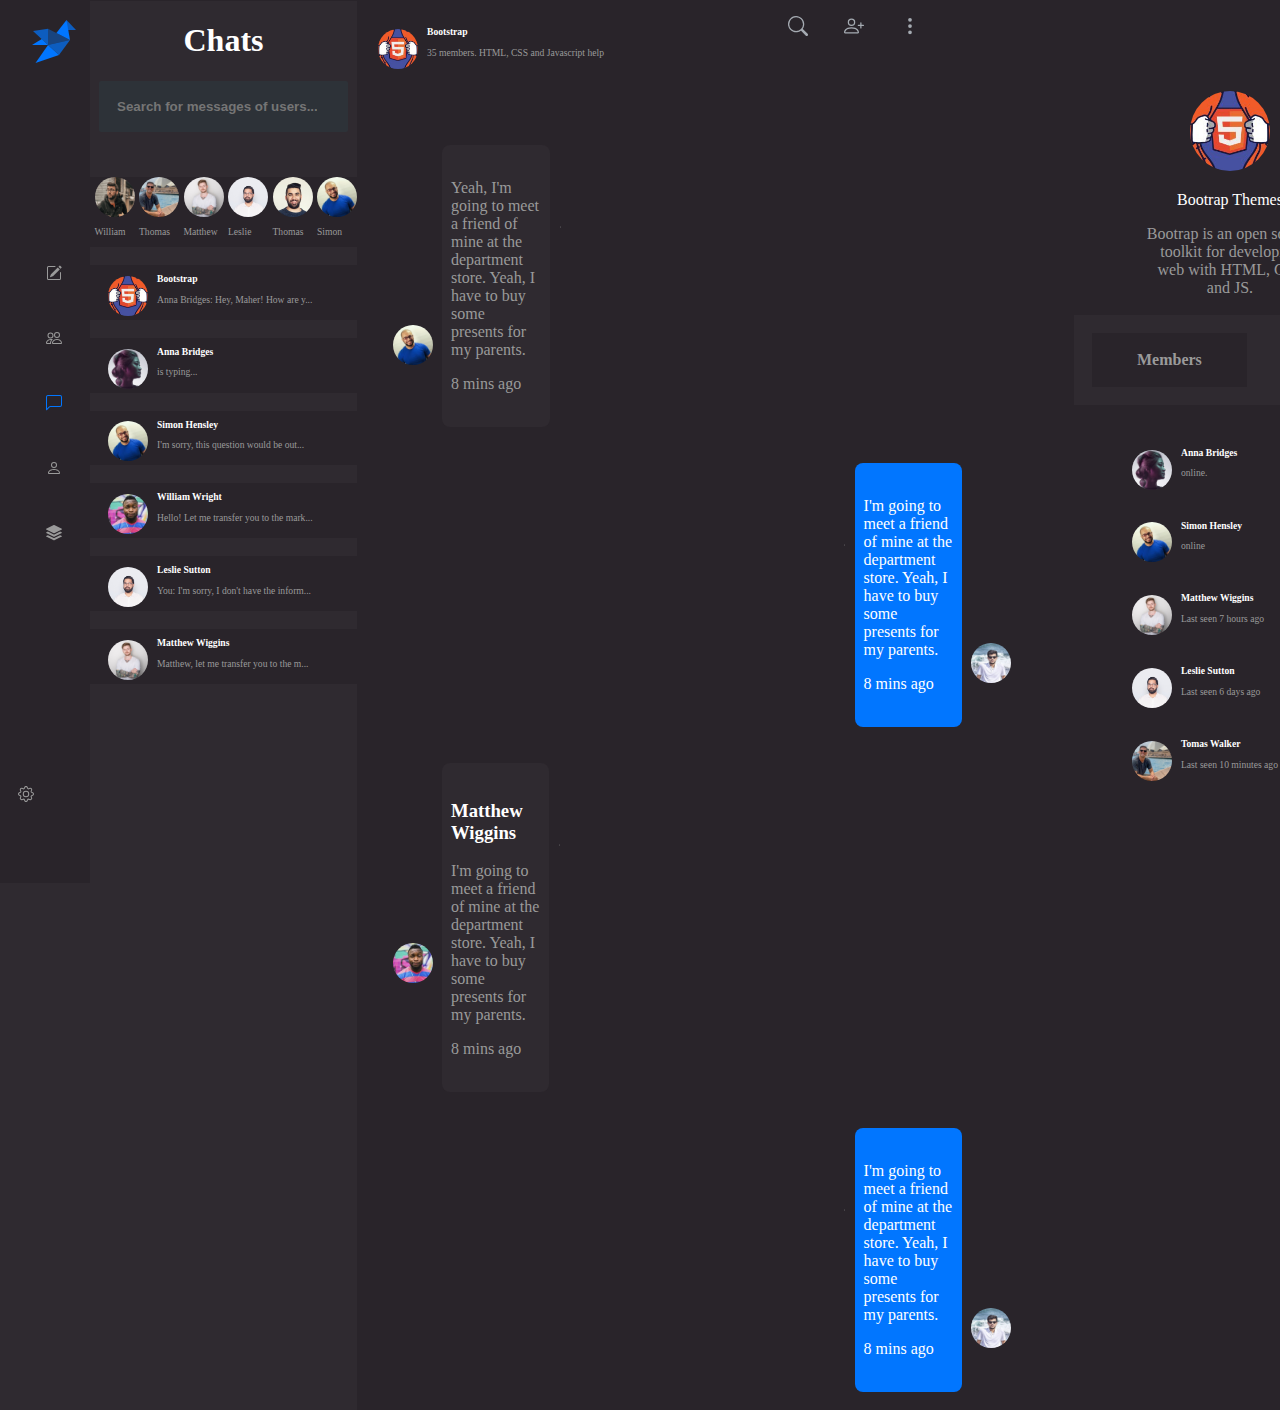
<file: Index.html>
<!DOCTYPE html>
<html lang="en">
<head>
    <meta charset="UTF-8">
    <meta http-equiv="X-UA-Compatible" content="IE=edge">
    <meta name="viewport" content="width=device-width, initial-scale=1.0">
    <title>Entrainement-difficile</title>
    <link rel="stylesheet" href="css/style.css">
    <link rel="stylesheet" href="css/styleDesk.css">
</head>
<body>
    <header>
        <div class="div-flex-row">
            <div class="div-img">
                <img src="images/11.jpg" alt="portrait dans un cercle" class="img-radius">
            </div>
            <div class="div-txt">
                <h2>Bootstrap</h2>
                <p>35 members. HTML, CSS and Javascript help</p>
            </div>
        </div>
        <ul>
            <li>
                <svg xmlns="http://www.w3.org/2000/svg" width="20" height="20" fill="#a5abb2" class="bi bi-search" viewBox="0 0 16 16">
                    <path d="M11.742 10.344a6.5 6.5 0 1 0-1.397 1.398h-.001c.03.04.062.078.098.115l3.85 3.85a1 1 0 0 0 1.415-1.414l-3.85-3.85a1.007 1.007 0 0 0-.115-.1zM12 6.5a5.5 5.5 0 1 1-11 0 5.5 5.5 0 0 1 11 0z"/>
                  </svg>
             </li>
            <li>
                <svg xmlns="http://www.w3.org/2000/svg" width="20" height="20" fill="#a5abb2" class="bi bi-person-plus" viewBox="0 0 16 16">
                    <path d="M6 8a3 3 0 1 0 0-6 3 3 0 0 0 0 6zm2-3a2 2 0 1 1-4 0 2 2 0 0 1 4 0zm4 8c0 1-1 1-1 1H1s-1 0-1-1 1-4 6-4 6 3 6 4zm-1-.004c-.001-.246-.154-.986-.832-1.664C9.516 10.68 8.289 10 6 10c-2.29 0-3.516.68-4.168 1.332-.678.678-.83 1.418-.832 1.664h10z"/>
                    <path fill-rule="evenodd" d="M13.5 5a.5.5 0 0 1 .5.5V7h1.5a.5.5 0 0 1 0 1H14v1.5a.5.5 0 0 1-1 0V8h-1.5a.5.5 0 0 1 0-1H13V5.5a.5.5 0 0 1 .5-.5z"/>
                  </svg>
            </li>
            <li>
                <svg xmlns="http://www.w3.org/2000/svg" width="20" height="20" fill="#a5abb2" class="bi bi-three-dots-vertical" viewBox="0 0 16 16">
                    <path d="M9.5 13a1.5 1.5 0 1 1-3 0 1.5 1.5 0 0 1 3 0zm0-5a1.5 1.5 0 1 1-3 0 1.5 1.5 0 0 1 3 0zm0-5a1.5 1.5 0 1 1-3 0 1.5 1.5 0 0 1 3 0z"/>
                  </svg>
            </li>
        </ul>
    </header>
<main class=div-flex-row>
    <div class="container-nav desk">
        <img src="images/Screenshot_2020-10-13 Messenger - Responsive Bootstrap Application(2).png" alt="Image d'un oiseau bleu" class="bleu-bird">
        <nav>
        <ul>
            <li><svg xmlns="http://www.w3.org/2000/svg" width="16" height="16" fill="#9a9a9a" class="bi bi-pencil-square" viewBox="0 0 16 16">
                <path d="M15.502 1.94a.5.5 0 0 1 0 .706L14.459 3.69l-2-2L13.502.646a.5.5 0 0 1 .707 0l1.293 1.293zm-1.75 2.456-2-2L4.939 9.21a.5.5 0 0 0-.121.196l-.805 2.414a.25.25 0 0 0 .316.316l2.414-.805a.5.5 0 0 0 .196-.12l6.813-6.814z"/>
                <path fill-rule="evenodd" d="M1 13.5A1.5 1.5 0 0 0 2.5 15h11a1.5 1.5 0 0 0 1.5-1.5v-6a.5.5 0 0 0-1 0v6a.5.5 0 0 1-.5.5h-11a.5.5 0 0 1-.5-.5v-11a.5.5 0 0 1 .5-.5H9a.5.5 0 0 0 0-1H2.5A1.5 1.5 0 0 0 1 2.5v11z"/>
              </svg></li>
            <li><svg xmlns="http://www.w3.org/2000/svg" width="16" height="16" fill="#9a9a9a" class="bi bi-people" viewBox="0 0 16 16">
                <path d="M15 14s1 0 1-1-1-4-5-4-5 3-5 4 1 1 1 1h8zm-7.978-1A.261.261 0 0 1 7 12.996c.001-.264.167-1.03.76-1.72C8.312 10.629 9.282 10 11 10c1.717 0 2.687.63 3.24 1.276.593.69.758 1.457.76 1.72l-.008.002a.274.274 0 0 1-.014.002H7.022zM11 7a2 2 0 1 0 0-4 2 2 0 0 0 0 4zm3-2a3 3 0 1 1-6 0 3 3 0 0 1 6 0zM6.936 9.28a5.88 5.88 0 0 0-1.23-.247A7.35 7.35 0 0 0 5 9c-4 0-5 3-5 4 0 .667.333 1 1 1h4.216A2.238 2.238 0 0 1 5 13c0-1.01.377-2.042 1.09-2.904.243-.294.526-.569.846-.816zM4.92 10A5.493 5.493 0 0 0 4 13H1c0-.26.164-1.03.76-1.724.545-.636 1.492-1.256 3.16-1.275zM1.5 5.5a3 3 0 1 1 6 0 3 3 0 0 1-6 0zm3-2a2 2 0 1 0 0 4 2 2 0 0 0 0-4z"/>
              </svg></li>
            <li><svg xmlns="http://www.w3.org/2000/svg" width="16" height="16" fill="#0176ff" class="bi bi-chat-left" viewBox="0 0 16 16">
                <path d="M14 1a1 1 0 0 1 1 1v8a1 1 0 0 1-1 1H4.414A2 2 0 0 0 3 11.586l-2 2V2a1 1 0 0 1 1-1h12zM2 0a2 2 0 0 0-2 2v12.793a.5.5 0 0 0 .854.353l2.853-2.853A1 1 0 0 1 4.414 12H14a2 2 0 0 0 2-2V2a2 2 0 0 0-2-2H2z"/> 
            </svg></li>
            <li><svg xmlns="http://www.w3.org/2000/svg" width="16" height="16" fill="#9a9a9a" class="bi bi-person" viewBox="0 0 16 16">
                <path d="M8 8a3 3 0 1 0 0-6 3 3 0 0 0 0 6zm2-3a2 2 0 1 1-4 0 2 2 0 0 1 4 0zm4 8c0 1-1 1-1 1H3s-1 0-1-1 1-4 6-4 6 3 6 4zm-1-.004c-.001-.246-.154-.986-.832-1.664C11.516 10.68 10.289 10 8 10c-2.29 0-3.516.68-4.168 1.332-.678.678-.83 1.418-.832 1.664h10z"/>
              </svg></li>
            <li><svg xmlns="http://www.w3.org/2000/svg" width="16" height="16" fill="#9a9a9a" class="bi bi-stack" viewBox="0 0 16 16">
                <path d="m14.12 10.163 1.715.858c.22.11.22.424 0 .534L8.267 15.34a.598.598 0 0 1-.534 0L.165 11.555a.299.299 0 0 1 0-.534l1.716-.858 5.317 2.659c.505.252 1.1.252 1.604 0l5.317-2.66zM7.733.063a.598.598 0 0 1 .534 0l7.568 3.784a.3.3 0 0 1 0 .535L8.267 8.165a.598.598 0 0 1-.534 0L.165 4.382a.299.299 0 0 1 0-.535L7.733.063z"/>
                <path d="m14.12 6.576 1.715.858c.22.11.22.424 0 .534l-7.568 3.784a.598.598 0 0 1-.534 0L.165 7.968a.299.299 0 0 1 0-.534l1.716-.858 5.317 2.659c.505.252 1.1.252 1.604 0l5.317-2.659z"/>
              </svg></li>
        </ul>
        <svg xmlns="http://www.w3.org/2000/svg" width="16" height="16" fill="#9a9a9a" class="bi bi-gear" viewBox="0 0 16 16">
            <path d="M8 4.754a3.246 3.246 0 1 0 0 6.492 3.246 3.246 0 0 0 0-6.492zM5.754 8a2.246 2.246 0 1 1 4.492 0 2.246 2.246 0 0 1-4.492 0z"/>
            <path d="M9.796 1.343c-.527-1.79-3.065-1.79-3.592 0l-.094.319a.873.873 0 0 1-1.255.52l-.292-.16c-1.64-.892-3.433.902-2.54 2.541l.159.292a.873.873 0 0 1-.52 1.255l-.319.094c-1.79.527-1.79 3.065 0 3.592l.319.094a.873.873 0 0 1 .52 1.255l-.16.292c-.892 1.64.901 3.434 2.541 2.54l.292-.159a.873.873 0 0 1 1.255.52l.094.319c.527 1.79 3.065 1.79 3.592 0l.094-.319a.873.873 0 0 1 1.255-.52l.292.16c1.64.893 3.434-.902 2.54-2.541l-.159-.292a.873.873 0 0 1 .52-1.255l.319-.094c1.79-.527 1.79-3.065 0-3.592l-.319-.094a.873.873 0 0 1-.52-1.255l.16-.292c.893-1.64-.902-3.433-2.541-2.54l-.292.159a.873.873 0 0 1-1.255-.52l-.094-.319zm-2.633.283c.246-.835 1.428-.835 1.674 0l.094.319a1.873 1.873 0 0 0 2.693 1.115l.291-.16c.764-.415 1.6.42 1.184 1.185l-.159.292a1.873 1.873 0 0 0 1.116 2.692l.318.094c.835.246.835 1.428 0 1.674l-.319.094a1.873 1.873 0 0 0-1.115 2.693l.16.291c.415.764-.42 1.6-1.185 1.184l-.291-.159a1.873 1.873 0 0 0-2.693 1.116l-.094.318c-.246.835-1.428.835-1.674 0l-.094-.319a1.873 1.873 0 0 0-2.692-1.115l-.292.16c-.764.415-1.6-.42-1.184-1.185l.159-.291A1.873 1.873 0 0 0 1.945 8.93l-.319-.094c-.835-.246-.835-1.428 0-1.674l.319-.094A1.873 1.873 0 0 0 3.06 4.377l-.16-.292c-.415-.764.42-1.6 1.185-1.184l.292.159a1.873 1.873 0 0 0 2.692-1.115l.094-.319z"/>
          </svg>
        </nav>
    </div>
    <section class="div-main">
        <div class="container-chats desk">
            <h1>Chats</h1>
            <input type="search" placeholder="Search for messages of users..." class="search-bar">
            <div class="div-flex-row">
                <div class="div-flex-col">
                    <img src="images/2.jpg" alt="portrait dans un cercle" class="img-radius">
                    <p>William</p>
                </div>
                <div class="div-flex-col">
                    <img src="images/3.jpg" alt="portrait dans un cercle" class="img-radius">
                    <p>Thomas</p>
                </div>
                <div class="div-flex-col">
                  <img src="images/4.jpg" alt="portrait dans un cercle" class="img-radius">
                    <p>Matthew</p>
                </div>           
                <div class="div-flex-col">
                    <img src="images/5.jpg" alt="portrait dans un cercle" class="img-radius">
                    <p>Leslie</p>
                </div> 
                <div class="div-flex-col">
                    <img src="images/6.jpg" alt="portrait dans un cercle" class="img-radius">
                    <p>Thomas</p>
               </div> 
                <div class="div-flex-col">
                    <img src="images/7.jpg" alt="portrait dans un cercle" class="img-radius">
                    <p>Simon</p>
                </div> 
            </div>
            <div class="div-flex-row">
                <div class="div-img">
                    <img src="images/11.jpg" alt="portrait dans un cercle" class="img-radius">
                </div>
                <div class="div-txt">
                    <h2>Bootstrap</h2>
                    <p>Anna Bridges: Hey, Maher! How are y...</p>
                </div>
            </div>
            <div class="div-flex-row">
                <div class="div-img">
                    <img src="images/10.jpg" alt="portrait dans un cercle" class="img-radius">
                </div>
                <div class="div-txt">
                    <h2>Anna Bridges</h2>
                    <p>is typing...</p>
                </div>
            </div>
            <div class="div-flex-row">
                <div class="div-img">
                    <img src="images/7.jpg" alt="portrait dans un cercle" class="img-radius">
                </div>
                <div class="div-txt">
                    <h2>Simon Hensley</h2>
                    <p>I'm sorry, this question would be out...</p>
                </div>
            </div>
            <div class="div-flex-row">
                <div class="div-img">
                    <img src="images/9.jpg" alt="portrait dans un cercle" class="img-radius">
                </div>
                <div class="div-txt">
                    <h2>William Wright</h2>
                    <p>Hello! Let me transfer you to the mark...</p>
                </div>
            </div>
            <div class="div-flex-row">
                <div class="div-img">
                    <img src="images/5.jpg" alt="portrait dans un cercle" class="img-radius">
                </div>
                <div class="div-txt">
                    <h2>Leslie Sutton</h2>
                    <p>You: I'm sorry, I don't have the inform...</p>
                </div>
            </div>
            <div class="div-flex-row">
                <div class="div-img">
                    <img src="images/4.jpg" alt="portrait dans un cercle" class="img-radius">
                </div>
                <div class="div-txt">
                    <h2>Matthew Wiggins</h2>
                    <p>Matthew, let me transfer you to the m...</p>
                </div>
            </div>
        </section>
        <section class="container-center">
            <div id="content">
                <div class="div-flex-row padd-right">
                    <div>
                        <img src="images/7.jpg" alt="portrait dans un cercle" class="img-radius img-bottom">
                    </div>
                    <div class="div-txt-gray ">
                        <p>Yeah, I'm going to meet a friend of mine at the department store.
                        Yeah, I have to buy some presents for my parents.</p>
                        <p><span>8 mins ago</span></p>
                    </div>
                    <svg xmlns="http://www.w3.org/2000/svg" width="20" height="20" fill="#9a9a9a" class="bi bi-three-dots-vertical svg-dot" viewBox="0 0 16 16">
                        <path d="M9.5 13a1.5 1.5 0 1 1-3 0 1.5 1.5 0 0 1 3 0zm0-5a1.5 1.5 0 1 1-3 0 1.5 1.5 0 0 1 3 0zm0-5a1.5 1.5 0 1 1-3 0 1.5 1.5 0 0 1 3 0z"/>
                      </svg>
                </div>
                <div class="div-flex-row padd-left">
                    <svg xmlns="http://www.w3.org/2000/svg" width="20" height="20" fill="#9a9a9a" class="bi bi-three-dots-vertical svg-dot" viewBox="0 0 16 16">
                        <path d="M9.5 13a1.5 1.5 0 1 1-3 0 1.5 1.5 0 0 1 3 0zm0-5a1.5 1.5 0 1 1-3 0 1.5 1.5 0 0 1 3 0zm0-5a1.5 1.5 0 1 1-3 0 1.5 1.5 0 0 1 3 0z"/>
                      </svg>
                    <div class="div-txt-white">
                        <p>I'm going to meet a friend of mine at the department store.
                        Yeah, I have to buy some presents for my parents.</p>
                        <p><span>8 mins ago</span></p>
                    </div>
                    <div>
                        <img src="images/12.jpg" alt="portrait dans un cercle" class="img-radius img-bottom">
                    </div>
                </div>
                <div class="div-flex-row padd-right">
                    <div>
                        <img src="images/9.jpg" alt="portrait dans un cercle" class="img-radius img-bottom">
                    </div>
                    <div class="div-txt-gray">
                        <h3>Matthew Wiggins</h3>
                        <p>I'm going to meet a friend of mine at the department store.
                        Yeah, I have to buy some presents for my parents.</p>
                        <p><span>8 mins ago</span></p>
                    </div>
                    <svg xmlns="http://www.w3.org/2000/svg" width="20" height="20" fill="#9a9a9a" class="bi bi-three-dots-vertical svg-dot" viewBox="0 0 16 16">
                        <path d="M9.5 13a1.5 1.5 0 1 1-3 0 1.5 1.5 0 0 1 3 0zm0-5a1.5 1.5 0 1 1-3 0 1.5 1.5 0 0 1 3 0zm0-5a1.5 1.5 0 1 1-3 0 1.5 1.5 0 0 1 3 0z"/>
                      </svg>
                </div>
                <div class="div-flex-row padd-left">
                    <svg xmlns="http://www.w3.org/2000/svg" width="20" height="20" fill="#9a9a9a" class="bi bi-three-dots-vertical svg-dot" viewBox="0 0 16 16">
                        <path d="M9.5 13a1.5 1.5 0 1 1-3 0 1.5 1.5 0 0 1 3 0zm0-5a1.5 1.5 0 1 1-3 0 1.5 1.5 0 0 1 3 0zm0-5a1.5 1.5 0 1 1-3 0 1.5 1.5 0 0 1 3 0z"/>
                      </svg>
                <div class="div-txt-white">
                    <p>I'm going to meet a friend of mine at the department store.
                        Yeah, I have to buy some presents for my parents.</p>
                    <p><span>8 mins ago</span></p>
                </div>
                <div>
                    <img src="images/12.jpg" alt="portrait dans un cercle" class="img-radius img-bottom">
                </div>
                </div>
            </div>
        </section>
        <section class="container-right desk">
            <img src="images/11.jpg" alt="portrait dans un cercle" class="img-Bootrap">
            <div id="div-bootrap">
                <p>Bootrap Themes</p>
                <p><span>Bootrap is an open source toolkit for developing web with HTML, CSS and JS.</span></p>
            </div>
            <ul class="div-flex-row" id="ul-files">
                <li id="li-members">Members</li>
                <li id="li-files">Files</li>
            </ul>
            <ul>
                <li class="li-flex-row">
                <div class="div-flex-row">
                    <div class="div-img">
                        <img src="images/10.jpg" alt="portrait dans un cercle" class="img-radius">
                    </div>
                    <div class="div-txt">
                        <h2>Anna Bridges</h2>
                        <p>online.</p>
                    </div>
                </div>
                <svg xmlns="http://www.w3.org/2000/svg" width="16" height="16" fill="#9a9a9a" class="bi bi-three-dots-vertical dot-16" viewBox="0 0 16 16">
                    <path d="M9.5 13a1.5 1.5 0 1 1-3 0 1.5 1.5 0 0 1 3 0zm0-5a1.5 1.5 0 1 1-3 0 1.5 1.5 0 0 1 3 0zm0-5a1.5 1.5 0 1 1-3 0 1.5 1.5 0 0 1 3 0z"/>
                  </svg>
                </li>
                <li class="li-flex-row">
                    <div class="div-flex-row">
                        <div class="div-img">
                            <img src="images/7.jpg" alt="portrait dans un cercle" class="img-radius">
                        </div>
                        <div class="div-txt">
                            <h2>Simon Hensley</h2>
                            <p>online</p>
                        </div>
                    </div>
                    <svg xmlns="http://www.w3.org/2000/svg" width="16" height="16" fill="#9a9a9a" class="bi bi-three-dots-vertical dot-16" viewBox="0 0 16 16">
                        <path d="M9.5 13a1.5 1.5 0 1 1-3 0 1.5 1.5 0 0 1 3 0zm0-5a1.5 1.5 0 1 1-3 0 1.5 1.5 0 0 1 3 0zm0-5a1.5 1.5 0 1 1-3 0 1.5 1.5 0 0 1 3 0z"/>
                      </svg>
                </li>
                <li class="li-flex-row">
                    <div class="div-flex-row">
                        <div class="div-img">
                            <img src="images/4.jpg" alt="portrait dans un cercle" class="img-radius">
                        </div>
                        <div class="div-txt">
                            <h2>Matthew Wiggins</h2>
                            <p>Last seen 7 hours ago</p>
                        </div>
                    </div>
                    <svg xmlns="http://www.w3.org/2000/svg" width="16" height="16" fill="#9a9a9a" class="bi bi-three-dots-vertical dot-16" viewBox="0 0 16 16">
                        <path d="M9.5 13a1.5 1.5 0 1 1-3 0 1.5 1.5 0 0 1 3 0zm0-5a1.5 1.5 0 1 1-3 0 1.5 1.5 0 0 1 3 0zm0-5a1.5 1.5 0 1 1-3 0 1.5 1.5 0 0 1 3 0z"/>
                      </svg>
                </li>
                <li class="li-flex-row">
                    <div class="div-flex-row">
                    <div class="div-img">
                        <img src="images/5.jpg" alt="portrait dans un cercle" class="img-radius">
                    </div>
                    <div class="div-txt">
                        <h2>Leslie Sutton</h2>
                        <p>Last seen 6 days ago</p>
                    </div>
                </div>
                <svg xmlns="http://www.w3.org/2000/svg" width="16" height="16" fill="#9a9a9a" class="bi bi-three-dots-vertical dot-16" viewBox="0 0 16 16">
                    <path d="M9.5 13a1.5 1.5 0 1 1-3 0 1.5 1.5 0 0 1 3 0zm0-5a1.5 1.5 0 1 1-3 0 1.5 1.5 0 0 1 3 0zm0-5a1.5 1.5 0 1 1-3 0 1.5 1.5 0 0 1 3 0z"/>
                  </svg>
                </li>
                <li class="li-flex-row">
                    <div class="div-flex-row">
                    <div class="div-img">
                        <img src="images/3.jpg" alt="portrait dans un cercle" class="img-radius">
                    </div>
                    <div class="div-txt">
                        <h2>Tomas Walker</h2>
                        <p>Last seen 10 minutes ago</p>
                    </div>
                </div>
                <svg xmlns="http://www.w3.org/2000/svg" width="16" height="16" fill="#9a9a9a" class="bi bi-three-dots-vertical dot-16" viewBox="0 0 16 16">
                    <path d="M9.5 13a1.5 1.5 0 1 1-3 0 1.5 1.5 0 0 1 3 0zm0-5a1.5 1.5 0 1 1-3 0 1.5 1.5 0 0 1 3 0zm0-5a1.5 1.5 0 1 1-3 0 1.5 1.5 0 0 1 3 0z"/>
                  </svg>
                </li>
            </ul>
        </div>
        </section>
</main>
<footer>

</footer>
</body>
</html>
</file>
<file: css/style.css>
/* Version mobile first */
:root {
    --gb-body : #29242a; /* Couleur de fond principal*/
    --bg-contact : #2f2a30; /*Couleur de fond de la colonne des contacts */
    --Color-icones : #a5abb2; /*Couleurs des icônes */
    --color-blue : #0176ff; /* Couleurs des bulles bleues*/
    --color-serch : #2d3238; /*Couleurs du moteur de recherche */
    --Ccolor-txt-g : #9a9a9a; /* Couleur du texte gris*/
    --Color-txt-w : #ffffff; /* Couleur du texte blanc*/
}

body {
    margin: 0;
    color: var(--Color-txt-w);
    background-color: var(--gb-body) ;
}
.div-flex-row {
    display: flex;
    flex-direction: row;
}
.desk {
    display: none;
}

/* */
.container-center {
    background-color: var(--gb-body) ;
    width: 94%;
    margin: 2vh;
}
/* */
#content {
	flex-grow:1;
}
.img-radius {
    width: 40px;
    border-radius: 50%;
}
/* */
.div-txt-white {
    margin-left: 1vh;
    margin-right: 1vh;
    margin-top: 2vh;
    text-align: left;
    color: var(--Color-txt-w);
    background-color: var(--color-blue);
    padding: 2vh 1vh;
    border-radius: 8px;
}
.div-txt-blue p {
    color: var(--Color-txt-w);
}
.div-txt-blue p span {
    color: rgb(151, 205, 250);
}
.div-txt-gray {
    margin-left: 1vh;
    margin-right: 1vh;
    margin-top: 2vh;
    text-align: left;
    color: var(--Ccolor-txt-g);
    background-color: var(--bg-contact);
    padding: 2vh 1vh;
    border-radius: 8px;
}
/* */
.svg-dot {
    margin-top: 10vh;
}
.img-bottom {
    margin-top: 22vh;
}
h3 {
    color:var(--Color-txt-w);
}
/* */
</file>
<file: css/styleDesk.css>
@media (min-width: 1200px) {
    /** version ordinateur*/ 
.desk {
    display: block;
}
header {
    padding-left: 40vh;
    padding-right: 40vh;
    display: flex;
    flex-direction: row;
    justify-content: space-between;
}
.div-main{
    display: flex;
    flex-direction: row;
    justify-content: space-between;
    background-color: var(--gb-body);
}
.container-nav {
    height: 98%; /* Full height */
    width: 10vh;
    margin-top: -10vh;
    position: fixed;  /*Make it stick, even on scroll */
    overflow: auto;  /*Enable scrolling if the sidenav has too much content */
    background-color: var(--gb-body);
    text-align: center;
}
.container-chats {
    background-color: var(--bg-contact);
    margin-top: -10vh;
    padding-left: 10vh;
    text-align: center;
    display: flex;
    flex-direction: column;
}
/* */
.container-center {
    margin-left: 2vh;
    padding-left: 2vh;
    padding-right: 1vh;
}
/* */
.align-right {
    text-align: right;
}
.padd-right{
    padding-right: 50vh;
}
.padd-left{
    padding-left: 50vh;
}
/* */
.container-right{
    background-color: var(--gb-body);
    margin-left: 2vh;
    padding-left: 2vh;
    padding-right: 2vh;
    text-align: center;
}
/* */
.div-flex-col {
    display: flex;
    flex-direction: column;
    margin-left: 0.5vh;
    text-align: left;
    font-size: 0.6em;
    color: var(--Ccolor-txt-g);
}
.div-flex-row {
    display: flex;
    flex-direction: row;
    background-color: var(--gb-body);
    margin-top: 2vh;
}
.div-img {
    margin-left: 2vh;
    padding-top: 1.2vh;
}
.div-txt {
    margin-left: 1vh;
    text-align: left;
}

.li-flex-row {
    display: flex;
    flex-direction: row;
    justify-content: space-between;
}
.bleu-bird{
    padding-top: 2vh;
    padding-left: 2vh;
}
nav {
    display: flex;
    flex-direction: column;
    gap: 25vh;
}
nav svg {
    padding-left: 2vh;
}
nav ul {
    list-style: none;
    padding-top: 15vh;
    padding-left: 0;
}
nav ul li{
    padding-top: 5vh;
    padding-left: 0;
}
.div-txt h2 {
    background-color: var(--gb-body);
    font-size: 0.6em;
}
.div-txt p {
    color: var(--Ccolor-txt-g);
    font-size: 0.6em;
}
/* */
.search-bar {
    background-color: var(--color-serch);
    color:var(--Color-txt-w);
    font-weight: bold;
    margin-bottom: 3vh;
    margin-left: 1vh;
    margin-right: 1vh;
    padding: 2vh;
    border: none;
    border-radius: 2px;
}
ul {
    list-style: none;
}
.img-Bootrap {
    width: 80px;
    border-radius: 50%;
}
#div-bootrap {
    text-align: center;
    padding-left: 8vh;
    padding-right: 8vh;
}
#div-bootrap p span {
    color:var(--Ccolor-txt-g);
}
#ul-files {
    background-color: var(--bg-contact);
    padding: 2vh;
    display: flex;
    flex-direction: row;
    justify-content: space-between;
    color: var(--Ccolor-txt-g);
}
#li-members {
    background-color: var(--gb-body);
    padding: 2vh 5vh;
    font-weight: bold;
}
#li-files {
    padding: 2vh 5vh;
}
.dot-16 {
    padding-top: 4vh;
}

header ul {
    display: flex;
    flex-direction: row;
    gap: 4vh
}

footer {
    background-color: crimson;
    padding-right: 5%;
    padding-top: 0;
    padding-bottom: 0;
    text-align: center;
}
}
</file>
